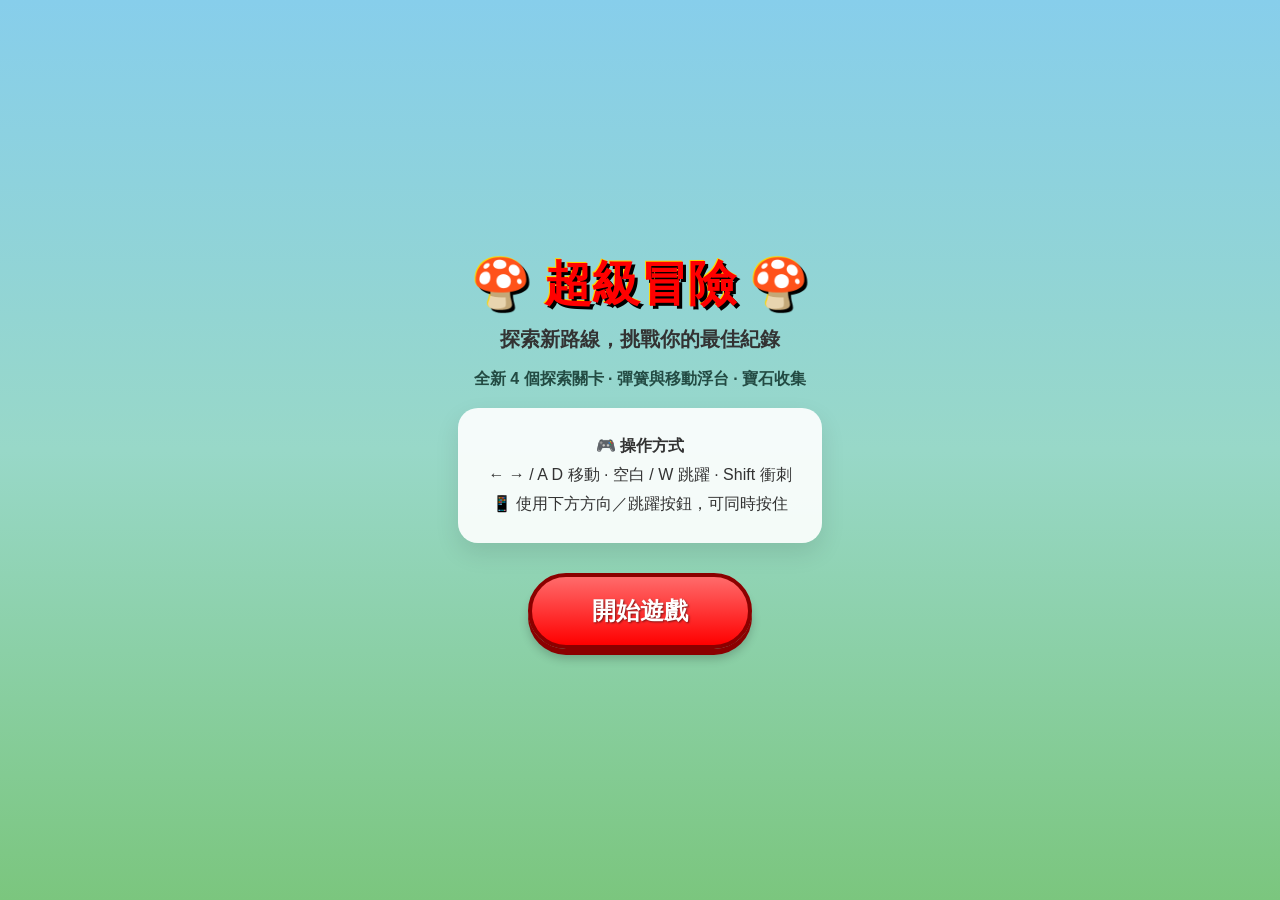
<file: index.html>
<!DOCTYPE html>
<html lang="zh-TW">

<head>
  <meta charset="UTF-8">
  <meta name="viewport"
    content="width=device-width, initial-scale=1.0, maximum-scale=1.0, user-scalable=no, viewport-fit=cover">
  <meta name="apple-mobile-web-app-capable" content="yes">
  <meta name="mobile-web-app-capable" content="yes">
  <meta name="theme-color" content="#FF0000">
  <meta name="apple-mobile-web-app-status-bar-style" content="black-translucent">
  <meta name="description" content="經典瑪莉歐風格平台跳躍遊戲 - PWA 離線可玩">
  <title>超級瑪莉歐冒險</title>
  <link rel="manifest" href="manifest.json">
  <link rel="icon" type="image/png" href="assets/icon-192.png">
  <link rel="shortcut icon" type="image/png" href="assets/icon-192.png">
  <link rel="apple-touch-icon" href="assets/icon-192.png">
  <link rel="stylesheet" href="style.css?v=2.34.1">
  <link rel="stylesheet" href="adventure.css?v=2.34.1">
  <script type="importmap" id="game-imports">{"imports":{"./js/AchievementSystem.js":"./js/AchievementSystem.js?v=2.34.1","./js/AdventureCourse.js":"./js/AdventureCourse.js?v=2.34.1","./js/AssetLoader.js":"./js/AssetLoader.js?v=2.34.1","./js/AudioSystem.js":"./js/AudioSystem.js?v=2.34.1","./js/Background.js":"./js/Background.js?v=2.34.1","./js/BonusLevelGenerator.js":"./js/BonusLevelGenerator.js?v=2.34.1","./js/Boss.js":"./js/Boss.js?v=2.34.1","./js/Camera.js":"./js/Camera.js?v=2.34.1","./js/Cannon.js":"./js/Cannon.js?v=2.34.1","./js/Cape.js":"./js/Cape.js?v=2.34.1","./js/Checkpoint.js":"./js/Checkpoint.js?v=2.34.1","./js/Coin.js":"./js/Coin.js?v=2.34.1","./js/CollisionSystem.js":"./js/CollisionSystem.js?v=2.34.1","./js/Config.js":"./js/Config.js?v=2.34.1","./js/Enemy.js":"./js/Enemy.js?v=2.34.1","./js/EnemyBehaviors.js":"./js/EnemyBehaviors.js?v=2.34.1","./js/EnemyManager.js":"./js/EnemyManager.js?v=2.34.1","./js/FireFlower.js":"./js/FireFlower.js?v=2.34.1","./js/Fireball.js":"./js/Fireball.js?v=2.34.1","./js/FixedStepLoop.js":"./js/FixedStepLoop.js?v=2.34.1","./js/Game.js":"./js/Game.js?v=2.34.1","./js/IceFlower.js":"./js/IceFlower.js?v=2.34.1","./js/Iceball.js":"./js/Iceball.js?v=2.34.1","./js/InputHandler.js":"./js/InputHandler.js?v=2.34.1","./js/Lava.js":"./js/Lava.js?v=2.34.1","./js/LevelGenerator.js":"./js/LevelGenerator.js?v=2.34.1","./js/LevelLoader.js":"./js/LevelLoader.js?v=2.34.1","./js/Levels.js":"./js/Levels.js?v=2.34.1","./js/LightingSystem.js":"./js/LightingSystem.js?v=2.34.1","./js/Magnet.js":"./js/Magnet.js?v=2.34.1","./js/MegaMushroom.js":"./js/MegaMushroom.js?v=2.34.1","./js/Mushroom.js":"./js/Mushroom.js?v=2.34.1","./js/ObjectPool.js":"./js/ObjectPool.js?v=2.34.1","./js/OneUpMushroom.js":"./js/OneUpMushroom.js?v=2.34.1","./js/ParticleSystem.js":"./js/ParticleSystem.js?v=2.34.1","./js/Pipe.js":"./js/Pipe.js?v=2.34.1","./js/Platform.js":"./js/Platform.js?v=2.34.1","./js/Player.js":"./js/Player.js?v=2.34.1","./js/PlayerStates.js":"./js/PlayerStates.js?v=2.34.1","./js/QuestionBlock.js":"./js/QuestionBlock.js?v=2.34.1","./js/Rewards.js":"./js/Rewards.js?v=2.34.1","./js/SpatialGrid.js":"./js/SpatialGrid.js?v=2.34.1","./js/SpriteAnimator.js":"./js/SpriteAnimator.js?v=2.34.1","./js/Star.js":"./js/Star.js?v=2.34.1","./js/TransitionManager.js":"./js/TransitionManager.js?v=2.34.1","./js/Tutorial.js":"./js/Tutorial.js?v=2.34.1","./js/UIManager.js":"./js/UIManager.js?v=2.34.1","./js/WeatherSystem.js":"./js/WeatherSystem.js?v=2.34.1","./js/main.js":"./js/main.js?v=2.34.1","./js/saveHelper.js":"./js/saveHelper.js?v=2.34.1","./js/utils.js":"./js/utils.js?v=2.34.1","./js/version.js":"./js/version.js?v=2.34.1"}}</script>
</head>

<body>
  <!-- Start Screen -->
  <div id="startScreen">
    <div id="gameTitle">🍄 超級冒險 🍄</div>
    <div id="gameSubtitle">探索新路線，挑戰你的最佳紀錄</div>
    <p class="newFeatures">全新 4 個探索關卡 · 彈簧與移動浮台 · 寶石收集</p>
    <div id="startInstructions">
      <p>🎮 <strong>操作方式</strong></p>
      <p>← → / A D 移動 · 空白 / W 跳躍 · Shift 衝刺</p>
      <p>📱 使用下方方向／跳躍按鈕，可同時按住</p>
    </div>
    <button id="startButton">開始遊戲</button>
  </div>

  <!-- Level Select Screen (NES retro style text menu) -->
  <div id="levelSelectScreen">
    <div class="lsTitle">選擇你的冒險</div>
    <div class="lsSubtitle">↑↓ 選擇 · Enter 進入 · 探索關卡全部開放<br>★ 通關　★ 收齊寶石　★ 不失去生命</div>
    <ul id="levelSelectList"></ul>
    <button id="levelSelectBack" class="lsBack">← 返回</button>
  </div>

  <!-- Level Cleared Overlay -->
  <div id="levelClearedOverlay">
    <div class="lcTitle">★ 冒險完成 ★</div>
    <div id="lcLevelName" class="lcLevelName">World 1-1</div>
    <div id="lcScore" class="lcScore">SCORE: 0</div>
    <p id="courseResult" hidden></p>
    <div id="lcUnlockMessage" class="lcUnlock"></div>
    <div class="lcButtons">
      <button id="lcNextLevelBtn">下一關 ▶</button>
      <button id="lcReplayBtn">再挑戰一次 ↻</button>
      <button id="lcMenuBtn">回選單</button>
    </div>
  </div>

  <!-- Game Canvas -->
  <canvas id="gameArea"></canvas>

  <!-- Game UI -->
  <div id="gameUI">
    <div id="score">⭐ 0</div>
    <div id="highScore">🏆 0</div>
    <button id="muteButton" aria-label="切換靜音">🔊</button>
    <button id="settingsButton" title="音效設定">⚙️</button>
    <button id="fullscreenButton" aria-label="切換全螢幕">⛶</button>
    <button id="pauseButton" aria-label="暫停遊戲">⏸️</button>
  </div>

  <!-- Pause Overlay -->
  <div id="pauseOverlay">
    <div id="pauseText">⏸️ 暫停</div>
    <div id="pauseContent">
      <div id="pauseStats">
        <div class="stat-row"><span>💀 擊殺</span><span id="pauseKills">0</span></div>
        <div class="stat-row"><span>🪙 金幣</span><span id="pauseCoins">0</span></div>
        <div class="stat-row"><span>👑 分數</span><span id="pauseScore">0</span></div>
        <div class="stat-row"><span>🏅 成就</span><span id="pauseAchievements">0/0</span></div>
      </div>
      <div id="controlGuide">
        <div class="guide-title">🎮 操作說明</div>
        <div class="guide-row"><span>⬅️➡️</span><span>移動</span></div>
        <div class="guide-row"><span>空白鍵</span><span>跳躍</span></div>
        <div class="guide-row"><span>⬇️ / S</span><span>蹲下</span></div>
        <div class="guide-row"><span>Shift</span><span>衝刺</span></div>
        <div class="guide-row"><span>牆壁+跳</span><span>蹬牆跳</span></div>
      </div>
    </div>
    <div id="pauseActions">
      <button id="resumeButton">繼續遊戲</button>
      <button id="achievementsButton" class="pauseSecondaryBtn">🏅 成就 (<span id="achievementCount">0/0</span>)</button>
      <button id="pauseMenuBtn" class="pauseSecondaryBtn">回冒險選單</button>
      <button id="replayTutorialButton" class="pauseSecondaryBtn">📖 重看教學</button>
    </div>
  </div>

  <!-- Achievements Modal -->
  <div id="achievementsModal" class="modal-overlay">
    <div class="modal-content achievementsContent">
      <h3>🏅 成就 <span id="achievementsHeaderRate">(0/0)</span></h3>
      <div id="achievementsList"></div>
      <button id="closeAchievementsBtn">關閉</button>
    </div>
  </div>

  <!-- Game Over Overlay -->
  <div id="gameOverOverlay">
    <div id="gameOver">遊戲結束！</div>
    <div id="finalScore"></div>
    <div id="finalHighScore"></div>
    <button id="restartButton">重新開始</button>
    <button id="gameOverMenuBtn" class="pauseSecondaryBtn">回冒險選單</button>
  </div>

  <!-- Audio Settings Modal -->
  <div id="audioSettingsModal" class="modal-overlay">
    <div class="modal-content">
      <h3>🔊 音效設定</h3>
      <div class="volume-control">
        <label for="musicVolumeSlider">🎵 音樂 (BGM)</label>
        <input type="range" id="musicVolumeSlider" min="0" max="100" value="40">
        <span id="musicVolumeValue">40%</span>
      </div>
      <div class="volume-control">
        <label for="sfxVolumeSlider">🔔 音效 (SFX)</label>
        <input type="range" id="sfxVolumeSlider" min="0" max="100" value="70">
        <span id="sfxVolumeValue">70%</span>
      </div>
      <button id="closeSettingsBtn">確定</button>
    </div>
  </div>

  <!-- Touch Controls -->
  <div id="controlButtons">
    <div class="directionControls">
      <button id="leftButton" class="controlButton" aria-label="向左移動">◀</button>
      <button id="rightButton" class="controlButton" aria-label="向右移動">▶</button>
      <button id="downButton" class="controlButton" aria-label="蹲下或進入水管">↓</button>
    </div>
    <div class="actionControls">
      <button id="sprintButton" class="controlButton" aria-label="衝刺">衝刺</button>
      <button id="jumpButton" class="controlButton" aria-label="跳躍">跳</button>
    </div>
  </div>

  <!-- Update Banner (PWA new-version detection) -->
  <div id="updateBanner">
    <span id="updateBannerText">🎉 新版本已就緒</span>
    <button id="updateBannerBtn">立即更新</button>
    <button id="updateBannerDismiss" aria-label="關閉">✕</button>
  </div>

  <script type="module" src="js/main.js?v=2.34.1"></script>
  <script>
    // Register Service Worker + listen for new-version events.
    // Pairs with version.json polling (in main.js) for redundancy.
    if ('serviceWorker' in navigator && (!['localhost', '127.0.0.1'].includes(location.hostname) || new URLSearchParams(location.search).has('pwa'))) {
      window.addEventListener('load', () => {
        navigator.serviceWorker.register('./sw.js').then(reg => {
          console.log('[SW] registered, scope:', reg.scope);

          // A new SW is installing — wire up an updatefound listener
          reg.addEventListener('updatefound', () => {
            const newWorker = reg.installing;
            if (!newWorker) return;
            newWorker.addEventListener('statechange', () => {
              if (newWorker.state === 'installed' && navigator.serviceWorker.controller) {
                // New SW is ready and an old one is in control → offer update
                window.dispatchEvent(new CustomEvent('marioNewVersionReady', {
                  detail: { source: 'sw-updatefound' }
                }));
              }
            });
          });

          // Periodic update check (every 10 min)
          setInterval(() => reg.update().catch(() => {}), 10 * 60 * 1000);
        }).catch(err => console.warn('[SW] registration failed:', err));

        // When the new SW takes control, suggest reload
        let refreshing = false;
        navigator.serviceWorker.addEventListener('controllerchange', () => {
          if (refreshing) return;
          window.dispatchEvent(new CustomEvent('marioNewVersionReady', { detail: { source: 'controllerchange' } }));
        });
      });
    }

    window.onerror = function (message, source, lineno, colno, error) {
      const errorDiv = document.createElement('div');
      errorDiv.style.position = 'fixed';
      errorDiv.style.top = '0';
      errorDiv.style.left = '0';
      errorDiv.style.width = '100%';
      errorDiv.style.backgroundColor = 'red';
      errorDiv.style.color = 'white';
      errorDiv.style.padding = '10px';
      errorDiv.style.zIndex = '9999';
      errorDiv.textContent = `Error: ${message} at ${source}:${lineno}:${colno}`;
      document.body.appendChild(errorDiv);
      console.error(error);
    };
  </script>
</body>

</html>
</file>
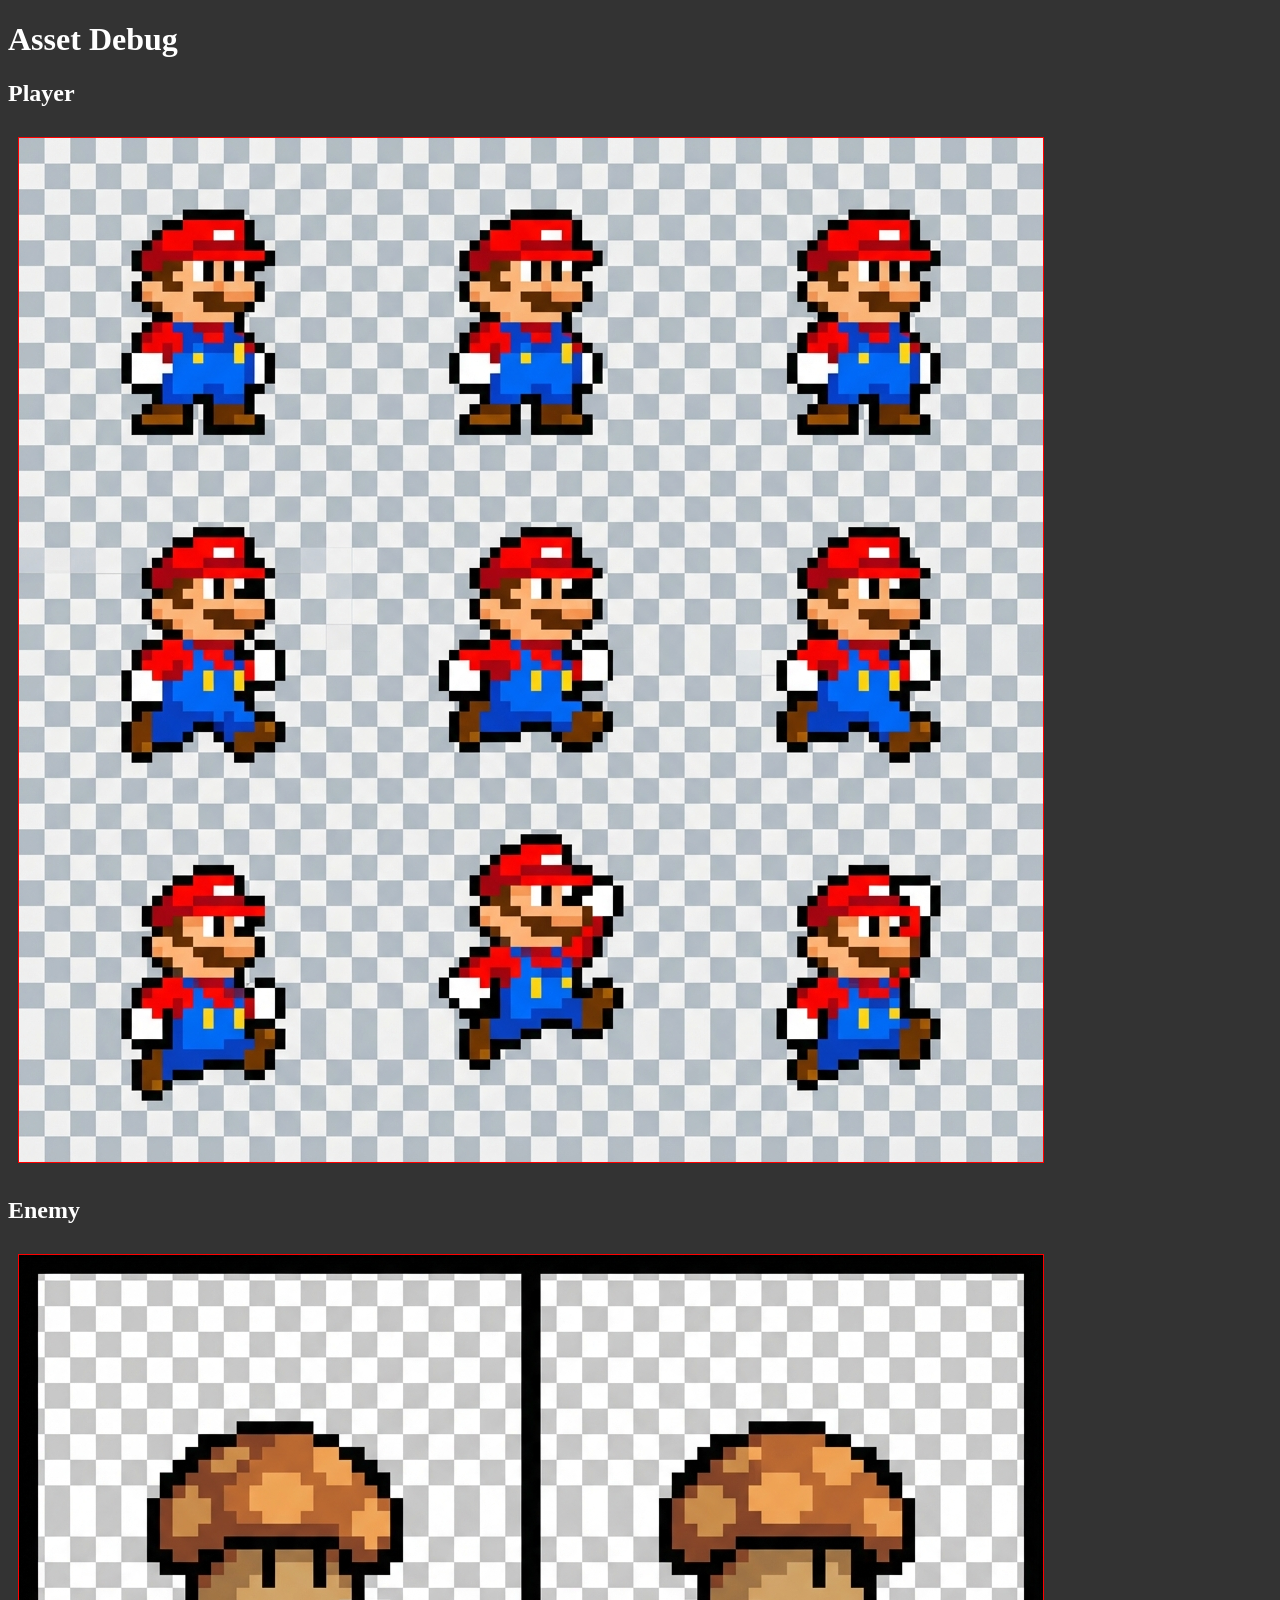
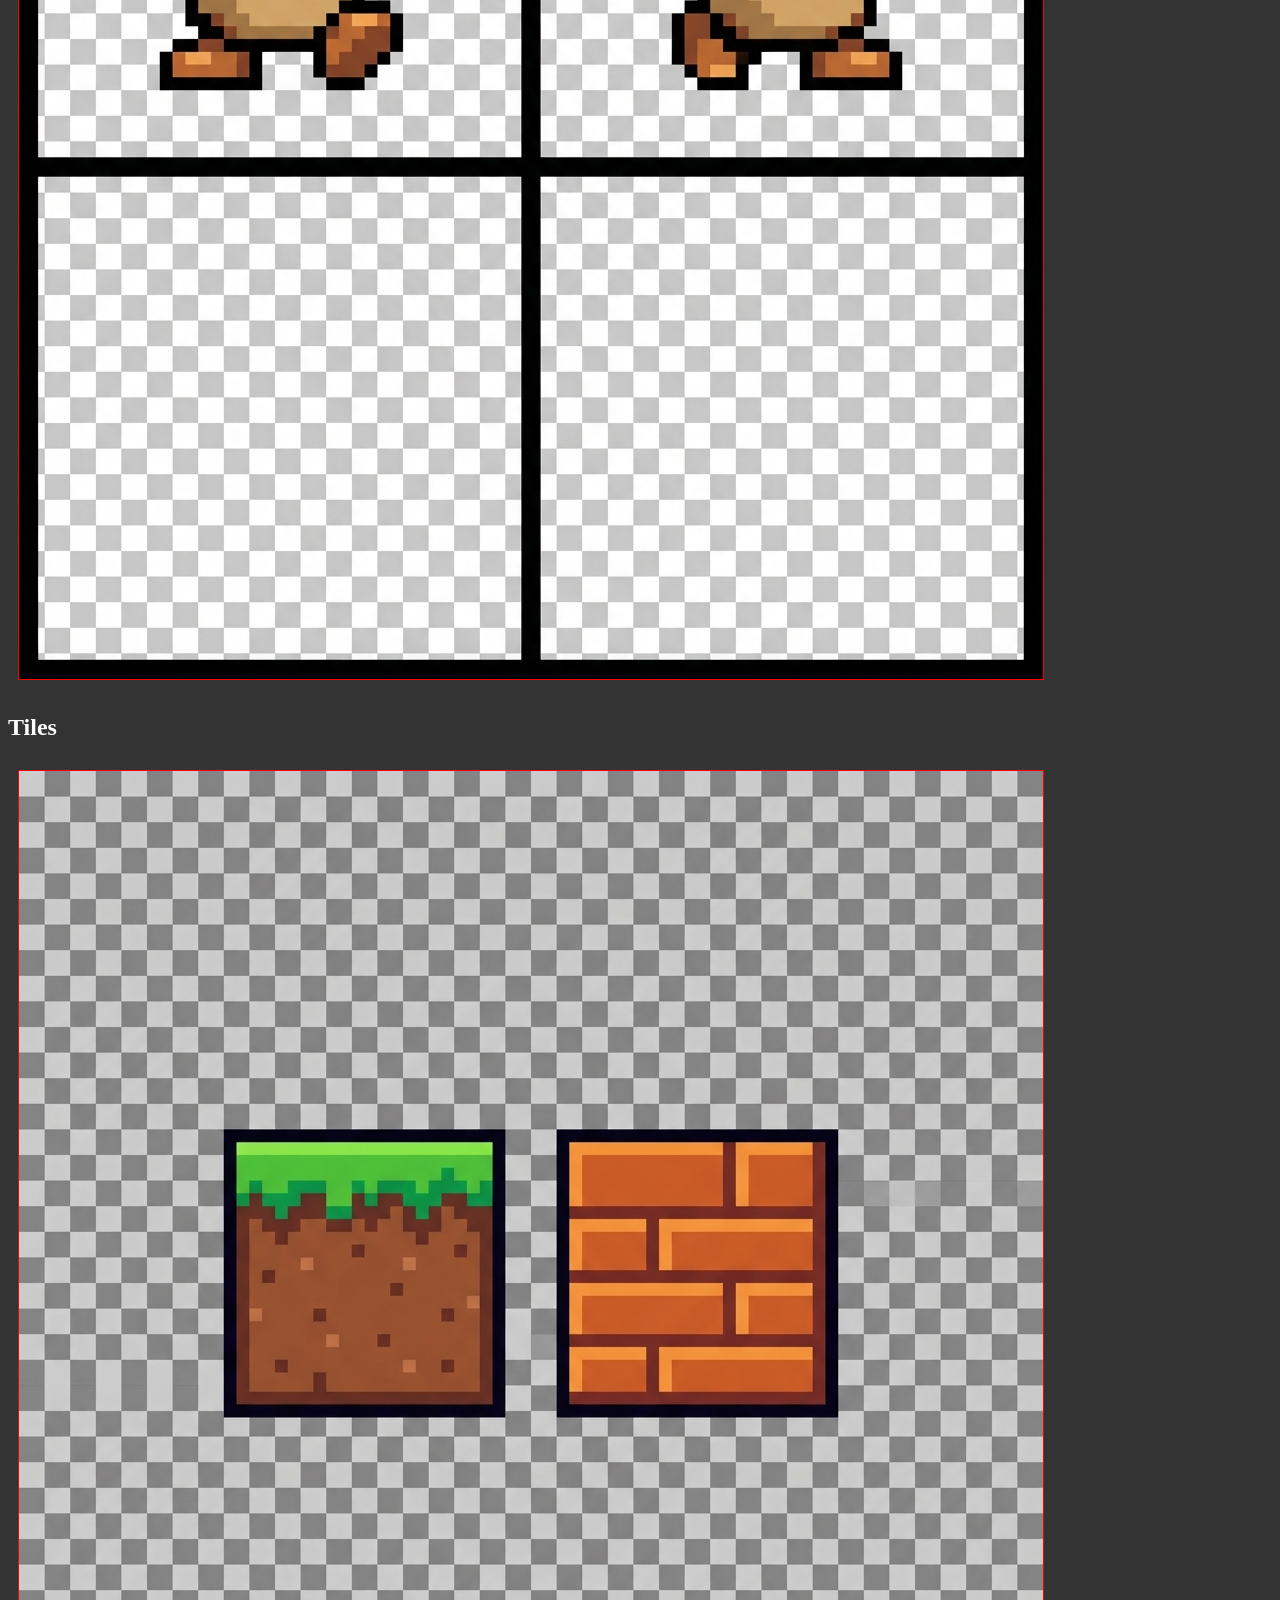
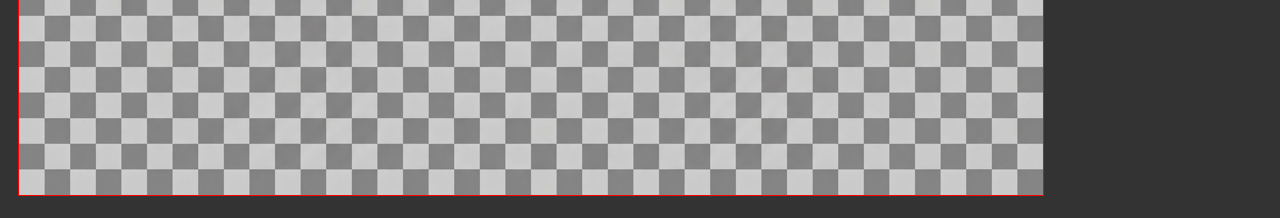
<file: debug_images.html>
<!DOCTYPE html>
<html>

<head>
    <title>Asset Debug</title>
    <style>
        body {
            background-color: #333;
            color: white;
        }

        img {
            border: 1px solid red;
            margin: 10px;
            background-color: white;
        }
    </style>
</head>

<body>
    <h1>Asset Debug</h1>
    <h2>Player</h2>
    <img src="assets/player.png">
    <h2>Enemy</h2>
    <img src="assets/enemy.png">
    <h2>Tiles</h2>
    <img src="assets/tiles.png">
</body>

</html>
</file>
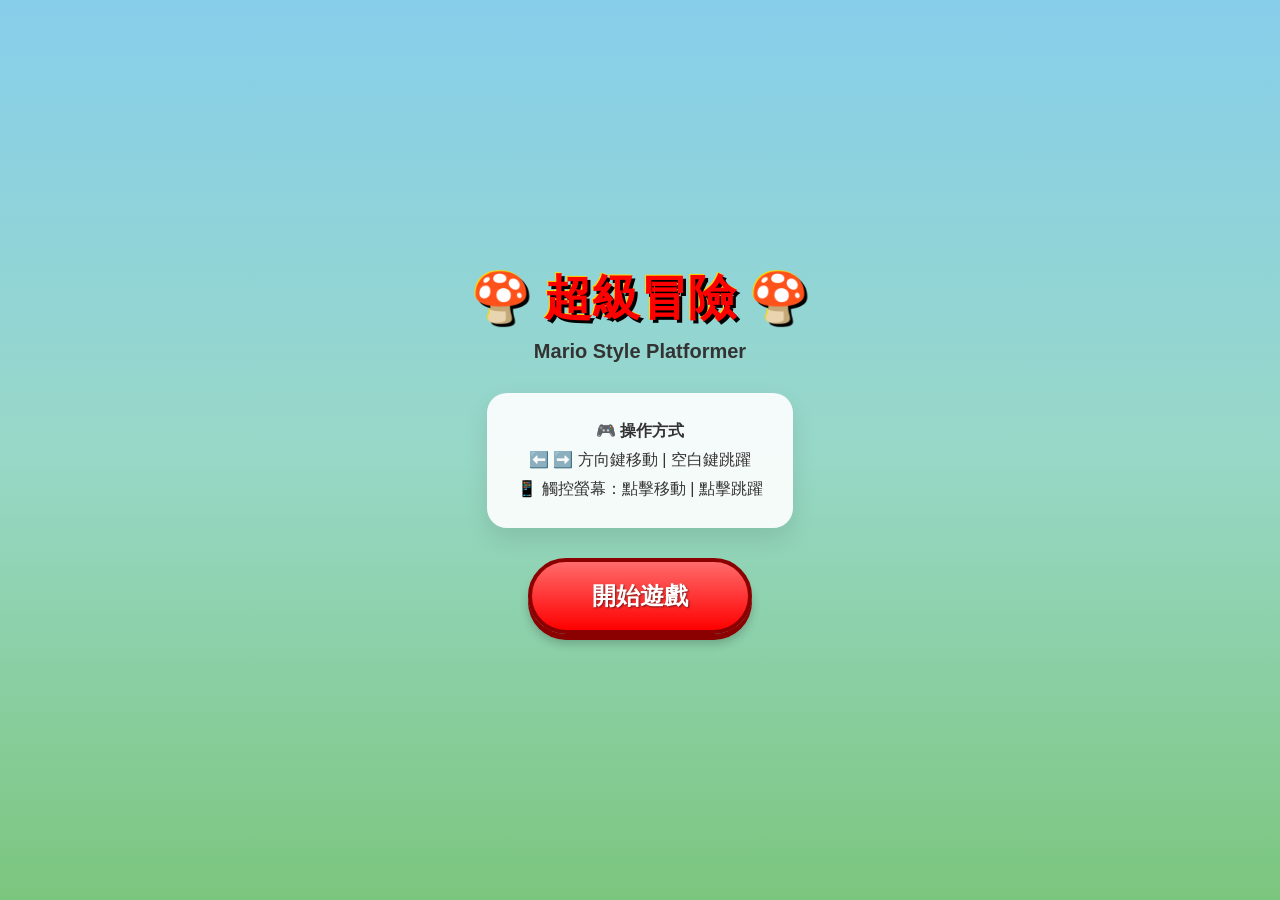
<file: mariojump.html>
<!DOCTYPE html>
<html lang="zh-TW">

<head>
  <meta charset="UTF-8">
  <meta name="viewport" content="width=device-width, initial-scale=1.0, maximum-scale=1.0, user-scalable=no">
  <meta name="apple-mobile-web-app-capable" content="yes">
  <meta name="mobile-web-app-capable" content="yes">
  <title>超級瑪莉歐冒險</title>
  <link rel="stylesheet" href="style.css">
</head>

<body>
  <!-- Start Screen -->
  <div id="startScreen">
    <div id="gameTitle">🍄 超級冒險 🍄</div>
    <div id="gameSubtitle">Mario Style Platformer</div>
    <div id="startInstructions">
      <p>🎮 <strong>操作方式</strong></p>
      <p>⬅️ ➡️ 方向鍵移動 | 空白鍵跳躍</p>
      <p>📱 觸控螢幕：點擊移動 | 點擊跳躍</p>
    </div>
    <button id="startButton">開始遊戲</button>
  </div>

  <!-- Game UI -->
  <div id="gameUI">
    <div id="topBar">
      <div id="score">⭐ 0</div>
      <div id="highScore">🏆 0</div>
      <div id="topButtons">
        <button id="pauseButton" class="iconButton">⏸️</button>
        <button id="muteButton" class="iconButton">🔊</button>
        <button id="fullscreenButton" class="iconButton">⛶</button>
      </div>
    </div>
  </div>

  <!-- Game Canvas -->
  <canvas id="gameArea" width="800" height="400"></canvas>

  <!-- Pause Overlay -->
  <div id="pauseOverlay">
    <div id="pauseText">⏸️ 暫停</div>
    <button id="resumeButton">繼續遊戲</button>
  </div>

  <!-- Game Over Overlay -->
  <div id="gameOverOverlay">
    <div id="gameOver">遊戲結束！</div>
    <div id="finalScore"></div>
    <button id="restartButton">重新開始</button>
  </div>

  <!-- Touch Controls -->
  <div id="controlButtons">
    <div id="leftButton" class="controlButton">◀</div>
    <div id="jumpButton" class="controlButton">↑</div>
    <div id="rightButton" class="controlButton">▶</div>
  </div>

  <script type="module" src="js/main.js"></script>
</body>

</html>
</file>
<file: style.css>
* {
    box-sizing: border-box;
}

body {
    margin: 0;
    overflow: hidden;
    background: linear-gradient(180deg, #1a1a2e 0%, #16213e 50%, #0f3460 100%);
    font-family: 'Segoe UI', 'Roboto', Arial, sans-serif;
    min-height: 100vh;
    display: flex;
    flex-direction: column;
    align-items: center;
    justify-content: center;
}

#gameArea {
    /* Force 2:1 Aspect Ratio */
    aspect-ratio: 2 / 1;

    /* Constraints to fit screen */
    width: 100%;
    height: auto;
    max-width: 100vw;
    max-height: 60svh;
    /* Dynamic viewport height for iOS */

    /* Centering & Object Fit */
    display: block;
    margin: auto;
    object-fit: contain;

    /* Visuals */
    background-color: #000;
    box-shadow: 0 20px 50px rgba(0, 0, 0, 0.5);
    border-radius: 4px;
}

/* 橫向時允許更大的高度 */
@media (orientation: landscape) {
    #gameArea {
        max-height: 100svh;
    }
}

/* 直立模式：縮短高度讓按鈕有空間 */
@media (orientation: portrait) {
    #gameArea {
        max-height: 45svh;
        width: 100%;
    }

    #gameUI {
        top: 8px;
        padding: 6px 12px;
        gap: 8px;
        font-size: 14px;
        width: 98%;
        justify-content: space-around;
    }

    #score,
    #highScore {
        font-size: 13px;
    }

    #gameUI button {
        width: 32px;
        height: 32px;
        font-size: 14px;
    }

    #controlButtons {
        bottom: 20px;
        gap: 25px;
    }

    .controlButton {
        width: 75px;
        height: 75px;
        font-size: 30px;
    }

    #jumpButton {
        width: 88px;
        height: 88px;
        font-size: 34px;
    }
}

/* ========== START SCREEN ========== */
#startScreen {
    position: fixed;
    top: 0;
    left: 0;
    width: 100%;
    height: 100%;
    background: linear-gradient(180deg, #87CEEB 0%, #98D8C8 50%, #7BC67E 100%);
    display: flex;
    flex-direction: column;
    align-items: center;
    justify-content: center;
    z-index: 1000;
}

#gameTitle {
    font-size: 48px;
    font-weight: 900;
    color: #FF0000;
    text-shadow: 3px 3px 0 #000, -1px -1px 0 #FFD700;
    margin-bottom: 10px;
    animation: bounce 1s ease-in-out infinite;
    text-align: center;
    padding: 0 20px;
}

#gameSubtitle {
    font-size: 20px;
    color: #333;
    margin-bottom: 30px;
    font-weight: bold;
}

#startInstructions {
    background: rgba(255, 255, 255, 0.9);
    padding: 20px 30px;
    border-radius: 20px;
    margin-bottom: 30px;
    text-align: center;
    box-shadow: 0 10px 25px rgba(0, 0, 0, 0.1);
    max-width: 90%;
}

#startInstructions p {
    margin: 8px 0;
    font-size: 16px;
    color: #333;
}

#startButton {
    padding: 18px 60px;
    font-size: 24px;
    font-weight: 900;
    background: linear-gradient(180deg, #FF6B6B 0%, #FF0000 100%);
    color: white;
    border: 4px solid #8B0000;
    border-radius: 50px;
    cursor: pointer;
    text-shadow: 1px 1px 2px rgba(0, 0, 0, 0.5);
    transition: transform 0.1s, box-shadow 0.2s;
    box-shadow: 0 6px 0 #8B0000, 0 10px 10px rgba(0, 0, 0, 0.2);
}

#startButton:hover {
    transform: translateY(-2px);
    box-shadow: 0 8px 0 #8B0000, 0 15px 20px rgba(0, 0, 0, 0.3);
}

#startButton:active {
    transform: translateY(4px);
    box-shadow: 0 2px 0 #8B0000, 0 5px 5px rgba(0, 0, 0, 0.2);
}

@keyframes bounce {

    0%,
    100% {
        transform: translateY(0);
    }

    50% {
        transform: translateY(-10px);
    }
}

/* ========== GAME UI ========== */
#gameUI {
    position: fixed;
    top: 20px;
    left: 50%;
    transform: translateX(-50%);
    display: flex;
    align-items: center;
    gap: 15px;
    padding: 10px 25px;
    padding-top: max(10px, env(safe-area-inset-top));
    padding-left: max(25px, env(safe-area-inset-left));
    padding-right: max(25px, env(safe-area-inset-right));
    background: rgba(255, 255, 255, 0.25);
    backdrop-filter: blur(12px);
    -webkit-backdrop-filter: blur(12px);
    border: 1px solid rgba(255, 255, 255, 0.3);
    border-radius: 50px;
    box-shadow: 0 8px 32px 0 rgba(31, 38, 135, 0.37);
    z-index: 100;
    transition: all 0.3s ease;
}

#score,
#highScore {
    font-size: 20px;
    font-weight: 800;
    color: #fff;
    text-shadow: 0 2px 4px rgba(0, 0, 0, 0.8);
    display: flex;
    align-items: center;
    gap: 5px;
    white-space: nowrap;
}

#gameUI button {
    width: 40px;
    height: 40px;
    border-radius: 50%;
    border: none;
    background: rgba(0, 0, 0, 0.3);
    color: white;
    font-size: 18px;
    cursor: pointer;
    transition: all 0.2s ease;
    display: flex;
    align-items: center;
    justify-content: center;
    backdrop-filter: blur(4px);
    border: 1px solid rgba(255, 255, 255, 0.2);
}

#gameUI button:hover {
    background: rgba(0, 0, 0, 0.5);
    transform: scale(1.1);
}

#gameUI button:active {
    transform: scale(0.95);
}

/* ========== PAUSE OVERLAY ========== */
#pauseOverlay {
    display: none;
    position: fixed;
    top: 0;
    left: 0;
    width: 100%;
    height: 100%;
    background: rgba(20, 20, 40, 0.85);
    backdrop-filter: blur(10px);
    -webkit-backdrop-filter: blur(10px);
    flex-direction: column;
    align-items: center;
    justify-content: center;
    z-index: 200;
    animation: fadeIn 0.3s ease;
}

#pauseText {
    font-size: 64px;
    font-weight: 900;
    color: #fff;
    text-shadow: 0 4px 15px rgba(0, 0, 0, 0.5);
    margin-bottom: 40px;
    letter-spacing: 2px;
}

#resumeButton {
    padding: 15px 60px;
    font-size: 24px;
    font-weight: bold;
    color: white;
    background: linear-gradient(135deg, #6e8efb, #a777e3);
    border: none;
    border-radius: 50px;
    cursor: pointer;
    box-shadow: 0 10px 20px rgba(0, 0, 0, 0.2);
    transition: transform 0.2s, box-shadow 0.2s;
}

#resumeButton:hover {
    transform: translateY(-3px);
    box-shadow: 0 15px 25px rgba(0, 0, 0, 0.3);
}

#pauseActions {
    display: flex;
    flex-direction: column;
    gap: 12px;
    align-items: center;
}

.pauseSecondaryBtn {
    padding: 10px 28px;
    font-size: 15px;
    color: #ddd;
    background: transparent;
    border: 2px solid rgba(255, 255, 255, 0.3);
    border-radius: 30px;
    cursor: pointer;
    transition: border-color 0.15s, color 0.15s;
}

.pauseSecondaryBtn:hover {
    border-color: #FFD700;
    color: #FFD700;
}

/* ========== GAME OVER OVERLAY ========== */
#gameOverOverlay {
    display: none;
    position: fixed;
    top: 0;
    left: 0;
    width: 100%;
    height: 100%;
    background: rgba(0, 0, 0, 0.9);
    backdrop-filter: blur(8px);
    flex-direction: column;
    align-items: center;
    justify-content: center;
    z-index: 200;
    animation: fadeIn 0.5s ease;
}

#gameOver {
    font-size: 60px;
    font-weight: 900;
    color: #FF6B6B;
    text-shadow: 0 4px 10px rgba(0, 0, 0, 0.8);
    margin-bottom: 20px;
    text-align: center;
}

#finalScore {
    font-size: 32px;
    color: #FFD700;
    margin-bottom: 20px;
    font-weight: bold;
    text-shadow: 0 2px 5px rgba(0, 0, 0, 0.8);
}

#finalHighScore {
    font-size: 24px;
    color: #fff;
    margin-bottom: 30px;
    font-weight: bold;
    text-shadow: 0 2px 5px rgba(0, 0, 0, 0.8);
    transition: transform 0.5s ease;
}

#restartButton {
    padding: 18px 50px;
    font-size: 24px;
    font-weight: bold;
    background: linear-gradient(135deg, #FF6B6B 0%, #FF0000 100%);
    color: white;
    border: none;
    border-radius: 50px;
    cursor: pointer;
    box-shadow: 0 10px 20px rgba(255, 0, 0, 0.3);
    transition: all 0.2s;
}

#restartButton:hover {
    transform: scale(1.05) translateY(-2px);
}

/* ========== TOUCH CONTROLS ========== */
#controlButtons {
    position: fixed;
    bottom: 30px;
    left: 0;
    right: 0;
    display: none;
    justify-content: center;
    gap: 40px;
    z-index: 100;
    padding: 0 20px;
    padding-bottom: max(20px, env(safe-area-inset-bottom));
    padding-left: max(20px, env(safe-area-inset-left));
    padding-right: max(20px, env(safe-area-inset-right));
    pointer-events: none;
}

.controlButton {
    width: 90px;
    height: 90px;
    background: rgba(255, 255, 255, 0.25);
    backdrop-filter: blur(10px);
    border: 3px solid rgba(255, 255, 255, 0.5);
    border-radius: 50%;
    display: flex;
    justify-content: center;
    align-items: center;
    font-size: 36px;
    color: white;
    cursor: pointer;
    user-select: none;
    -webkit-user-select: none;
    touch-action: none;
    box-shadow: 0 8px 20px rgba(0, 0, 0, 0.4), inset 0 2px 4px rgba(255, 255, 255, 0.2);
    pointer-events: auto;
    transition: transform 0.08s, background 0.1s, box-shadow 0.1s;
    text-shadow: 0 2px 4px rgba(0, 0, 0, 0.5);
}

.controlButton:active {
    transform: scale(0.88);
    background: rgba(255, 255, 255, 0.5);
    box-shadow: 0 4px 10px rgba(0, 0, 0, 0.3), inset 0 2px 8px rgba(255, 255, 255, 0.4), 0 0 20px rgba(255, 255, 255, 0.3);
}

#jumpButton {
    width: 105px;
    height: 105px;
    background: rgba(255, 80, 80, 0.45);
    border-color: rgba(255, 120, 120, 0.7);
    font-size: 40px;
}

#jumpButton:active {
    background: rgba(255, 100, 100, 0.7);
    box-shadow: 0 4px 10px rgba(255, 0, 0, 0.3), inset 0 2px 8px rgba(255, 255, 255, 0.3), 0 0 25px rgba(255, 100, 100, 0.5);
}

/* ========== ORIENTATION WARNING ========== */
#orientationWarning {
    display: none;
    position: fixed;
    top: 0;
    left: 0;
    width: 100%;
    height: 100%;
    background: #1a1a2e;
    z-index: 9999;
    flex-direction: column;
    align-items: center;
    justify-content: center;
    color: white;
    text-align: center;
    padding: 20px;
    padding-left: max(20px, env(safe-area-inset-left));
    padding-right: max(20px, env(safe-area-inset-right));
}

.rotate-icon {
    font-size: 60px;
    margin-bottom: 20px;
    animation: rotatePhone 2s infinite ease-in-out;
    display: block;
}

#orientationWarning p {
    font-size: 24px;
    line-height: 1.5;
    font-weight: bold;
    color: #fff;
    margin: 0;
    text-shadow: 0 2px 4px rgba(0, 0, 0, 0.5);
}

@keyframes rotatePhone {

    0%,
    10% {
        transform: rotate(0deg);
    }

    40%,
    60% {
        transform: rotate(-90deg);
    }

    90%,
    100% {
        transform: rotate(0deg);
    }
}

@keyframes fadeIn {
    from {
        opacity: 0;
    }

    to {
        opacity: 1;
    }
}

@keyframes slideDown {
    from {
        transform: translateY(-50px);
        opacity: 0;
    }

    to {
        transform: translateY(0);
        opacity: 1;
    }
}

/* ========== RESPONSIVE ========== */
@media (max-width: 850px) {
    #gameArea {
        /* Remove forced width/height to let aspect-ratio work globally */
        border: none;
        border-radius: 0;
    }

    #gameUI {
        top: 10px;
        padding: 8px 15px;
        gap: 10px;
        width: 95%;
        justify-content: space-around;
    }

    #score,
    #highScore {
        font-size: 16px;
    }

    #gameUI button {
        width: 36px;
        height: 36px;
        font-size: 16px;
    }

    #gameTitle {
        font-size: 32px;
    }

    #pauseText {
        font-size: 40px;
    }

    #gameOver {
        font-size: 40px;
    }
}

/* 觸控裝置（含直立與橫向）均顯示觸控按鈕 */
@media (pointer: coarse) {
    #controlButtons {
        display: flex !important;
    }
}

/* 小螢幕也顯示觸控按鈕 */
@media (max-width: 850px) {
    #controlButtons {
        display: flex !important;
    }
}

/* 橫向時按鈕隱藏（鍵盤玩家不需要） */
@media (pointer: fine) and (orientation: landscape) {
    #controlButtons {
        display: none !important;
    }
}

/* ========== Audio Settings Modal ========== */
.modal-overlay {
    display: none;
    position: fixed;
    top: 0;
    left: 0;
    width: 100%;
    height: 100%;
    background: rgba(0, 0, 0, 0.7);
    backdrop-filter: blur(5px);
    z-index: 9999;
    justify-content: center;
    align-items: center;
}

.modal-overlay.active {
    display: flex;
}

.modal-content {
    background: linear-gradient(135deg, rgba(30, 30, 50, 0.95), rgba(50, 50, 80, 0.95));
    border: 2px solid rgba(255, 255, 255, 0.2);
    border-radius: 16px;
    padding: 25px 35px;
    min-width: 300px;
    max-width: 90vw;
    box-shadow: 0 20px 40px rgba(0, 0, 0, 0.5);
}

.modal-content h3 {
    font-size: 24px;
    color: #FFD700;
    margin: 0 0 20px 0;
    text-align: center;
}

.volume-control {
    margin: 15px 0;
}

.volume-control label {
    display: block;
    color: #FFF;
    font-size: 14px;
    margin-bottom: 8px;
}

.volume-control input[type=range] {
    width: 100%;
    height: 8px;
    border-radius: 4px;
    background: rgba(255, 255, 255, 0.2);
    outline: none;
    -webkit-appearance: none;
}

.volume-control span {
    display: block;
    text-align: right;
    color: #AAA;
    font-size: 12px;
    margin-top: 4px;
}

#closeSettingsBtn {
    width: 100%;
    margin-top: 20px;
    padding: 12px;
    font-size: 16px;
    background: linear-gradient(135deg, #4CAF50, #2E7D32);
    border: none;
    border-radius: 8px;
    color: white;
    cursor: pointer;
}

#settingsButton {
    font-size: 18px;
}

/* ========== PAUSE STATS & GUIDE ========== */
#pauseContent {
    display: flex;
    flex-direction: column;
    align-items: center;
    gap: 20px;
    max-height: 80vh;
    overflow-y: auto;
    padding: 10px;
    width: 100%;
}

#pauseStats,
#controlGuide {
    background: rgba(0, 0, 0, 0.4);
    border-radius: 15px;
    padding: 15px 25px;
    width: 90%;
    max-width: 300px;
}

.stat-row,
.guide-row {
    display: flex;
    justify-content: space-between;
    color: white;
    font-size: 16px;
    padding: 6px 0;
    border-bottom: 1px solid rgba(255, 255, 255, 0.1);
}

.stat-row:last-child,
.guide-row:last-child {
    border-bottom: none;
}

.stat-row span:first-child,
.guide-row span:first-child {
    color: #CCC;
}

.stat-row span:last-child,
.guide-row span:last-child {
    font-weight: bold;
    color: #FFD700;
}

.guide-title {
    color: #FFD700;
    font-size: 18px;
    font-weight: bold;
    text-align: center;
    margin-bottom: 10px;
    border-bottom: 1px solid rgba(255, 255, 255, 0.2);
    padding-bottom: 8px;
}

.guide-row span:first-child {
    font-family: monospace;
    background: rgba(255, 255, 255, 0.1);
    padding: 2px 6px;
    border-radius: 4px;
}

.guide-row span:last-child {
    color: #FFF;
}

/* Landscape Layout for Pause Menu */
@media (orientation: landscape) and (max-height: 600px) {
    #pauseContent {
        flex-direction: row;
        flex-wrap: wrap;
        justify-content: center;
        align-items: flex-start;
    }

    #pauseText {
        font-size: 32px;
        margin-bottom: 10px;
        width: 100%;
        text-align: center;
    }

    #pauseStats,
    #controlGuide {
        width: 45%;
        margin: 0;
    }
}

/* Mobile Portrait Adjustments */
@media (max-width: 480px) {
    #pauseText {
        font-size: 36px;
        margin-bottom: 20px;
    }

    #pauseStats,
    #controlGuide {
        padding: 12px 20px;
    }

    .stat-row,
    .guide-row {
        font-size: 14px;
    }
}

/* ========== iOS Safari Landscape Fix ========== */
/* Use svh (smallest viewport height) which accounts for browser UI */
@media (pointer: coarse) and (orientation: landscape) {
    body {
        /* Remove padding that might cause issues */
        padding: 0;
        margin: 0;
        /* Use flex to center game area properly */
        min-height: 100svh;
        min-height: -webkit-fill-available;
    }

    #gameArea {
        /* Use svh which is the smallest possible viewport (accounts for all browser chrome) */
        max-height: 85svh;
        max-height: min(85svh, calc(100svh - 60px));
        /* Fallback for browsers that don't support svh */
        max-height: calc(100vh - 80px);
        width: auto;
        /* Let width be calculated from height via aspect-ratio */
    }

    #gameUI {
        top: 5px;
        padding-top: 5px;
    }
}

/* ============================================================ */
/* Level Select Screen — NES retro style text menu (v2.27.0)    */
/* ============================================================ */

#levelSelectScreen {
    display: none;
    position: fixed;
    top: 0;
    left: 0;
    width: 100%;
    height: 100%;
    background: #000;
    color: #fff;
    flex-direction: column;
    align-items: center;
    justify-content: center;
    z-index: 1100;
    font-family: 'Courier New', 'Consolas', monospace;
    padding: 20px;
    box-sizing: border-box;
}

#levelSelectScreen.active {
    display: flex;
}

#levelSelectScreen .lsTitle {
    font-size: 36px;
    font-weight: 900;
    color: #FFD700;
    letter-spacing: 4px;
    text-shadow: 3px 3px 0 #FF0000;
    margin-bottom: 8px;
    text-align: center;
}

#levelSelectScreen .lsSubtitle {
    font-size: 13px;
    color: #888;
    margin-bottom: 30px;
    letter-spacing: 1px;
}

#levelSelectList {
    list-style: none;
    padding: 0;
    margin: 0 0 30px 0;
    width: min(420px, 90vw);
}

#levelSelectList li {
    display: flex;
    align-items: center;
    gap: 14px;
    padding: 14px 20px;
    margin: 6px 0;
    border: 2px solid #333;
    background: #111;
    color: #ccc;
    font-size: 18px;
    cursor: pointer;
    transition: background 0.1s, transform 0.1s, border-color 0.1s;
    user-select: none;
}

#levelSelectList li.unlocked:hover,
#levelSelectList li.unlocked.selected {
    background: #FFD700;
    color: #000;
    border-color: #FF0000;
    transform: translateX(8px);
}

#levelSelectList li.unlocked.selected::before {
    content: '▶';
    color: #FF0000;
    font-weight: 900;
    margin-right: 4px;
}

#levelSelectList li.locked {
    opacity: 0.4;
    cursor: not-allowed;
}

#levelSelectList li .lsEmoji {
    font-size: 26px;
    flex-shrink: 0;
}

#levelSelectList li .lsName {
    font-weight: 900;
    flex: 1;
}

#levelSelectList li .lsSub {
    font-size: 14px;
    color: #888;
}

#levelSelectList li.unlocked.selected .lsSub,
#levelSelectList li.unlocked:hover .lsSub {
    color: #444;
}

#levelSelectList li .lsLock {
    font-size: 16px;
    color: #666;
}

#levelSelectList li.endless {
    border-top: 4px double #555;
    margin-top: 18px;
    padding-top: 18px;
    color: #4CAF50;
}

#levelSelectList li.endless .lsName {
    color: #4CAF50;
}

#levelSelectList li.endless.selected,
#levelSelectList li.endless:hover {
    background: #4CAF50;
    color: #000;
}

#levelSelectList li.endless.selected .lsName,
#levelSelectList li.endless:hover .lsName {
    color: #000;
}

#levelSelectScreen .lsBack {
    padding: 10px 28px;
    font-size: 14px;
    background: transparent;
    color: #888;
    border: 2px solid #444;
    cursor: pointer;
    font-family: inherit;
    letter-spacing: 1px;
}

#levelSelectScreen .lsBack:hover {
    color: #fff;
    border-color: #fff;
}

/* ============================================================ */
/* Level Cleared Overlay (v2.27.0)                              */
/* ============================================================ */

#levelClearedOverlay {
    display: none;
    position: fixed;
    top: 0;
    left: 0;
    width: 100%;
    height: 100%;
    background: rgba(0, 0, 0, 0.92);
    backdrop-filter: blur(8px);
    flex-direction: column;
    align-items: center;
    justify-content: center;
    z-index: 1200;
    animation: fadeIn 0.5s ease;
    font-family: 'Courier New', 'Consolas', monospace;
}

#levelClearedOverlay.active {
    display: flex;
}

#levelClearedOverlay .lcTitle {
    font-size: 44px;
    font-weight: 900;
    color: #FFD700;
    letter-spacing: 6px;
    text-shadow: 3px 3px 0 #FF0000, 0 0 20px rgba(255, 215, 0, 0.6);
    margin-bottom: 24px;
    animation: bounce 1.2s ease-in-out infinite;
    text-align: center;
}

#levelClearedOverlay .lcLevelName {
    font-size: 28px;
    color: #fff;
    margin-bottom: 12px;
    letter-spacing: 2px;
}

#levelClearedOverlay .lcScore {
    font-size: 22px;
    color: #FFD700;
    margin-bottom: 20px;
    letter-spacing: 1px;
}

#levelClearedOverlay .lcUnlock {
    font-size: 16px;
    color: #4CAF50;
    margin-bottom: 36px;
    min-height: 24px;
    text-align: center;
    padding: 0 20px;
}

#levelClearedOverlay .lcButtons {
    display: flex;
    gap: 16px;
    flex-wrap: wrap;
    justify-content: center;
}

#levelClearedOverlay .lcButtons button {
    padding: 14px 32px;
    font-size: 18px;
    font-weight: 900;
    border: 3px solid;
    cursor: pointer;
    font-family: inherit;
    letter-spacing: 1px;
}

#lcNextLevelBtn {
    background: #FFD700;
    color: #000;
    border-color: #FF0000;
}

#lcNextLevelBtn:hover {
    background: #FFA500;
    transform: translateY(-2px);
}

#lcNextLevelBtn:disabled {
    opacity: 0.3;
    cursor: not-allowed;
    transform: none;
}

#lcMenuBtn {
    background: transparent;
    color: #fff;
    border-color: #888;
}

#lcMenuBtn:hover {
    border-color: #fff;
    background: rgba(255, 255, 255, 0.1);
}

@media (max-width: 600px) {
    #levelSelectScreen .lsTitle {
        font-size: 28px;
    }
    #levelSelectList li {
        font-size: 16px;
        padding: 12px 14px;
    }
    #levelClearedOverlay .lcTitle {
        font-size: 32px;
        letter-spacing: 4px;
    }
    #levelClearedOverlay .lcLevelName {
        font-size: 22px;
    }
}

/* ============================================================ */
/* Update Banner — PWA new-version detection (v2.27.1)           */
/* ============================================================ */

#updateBanner {
    display: none;
    position: fixed;
    bottom: 20px;
    left: 50%;
    transform: translateX(-50%);
    background: #1a1a1a;
    color: #fff;
    padding: 14px 20px;
    border: 2px solid #FFD700;
    border-radius: 8px;
    box-shadow: 0 8px 24px rgba(0, 0, 0, 0.5);
    z-index: 9999;
    align-items: center;
    gap: 12px;
    font-family: 'Courier New', monospace;
    animation: slideUp 0.4s ease;
    max-width: 92vw;
}

#updateBanner.active {
    display: flex;
}

#updateBannerText {
    font-size: 14px;
    color: #FFD700;
    letter-spacing: 0.5px;
}

#updateBannerBtn {
    padding: 8px 18px;
    background: #FFD700;
    color: #000;
    border: none;
    border-radius: 4px;
    font-weight: 900;
    cursor: pointer;
    font-family: inherit;
    font-size: 13px;
    letter-spacing: 1px;
}

#updateBannerBtn:hover {
    background: #FFA500;
}

#updateBannerDismiss {
    background: transparent;
    color: #888;
    border: none;
    cursor: pointer;
    font-size: 16px;
    padding: 4px 8px;
    line-height: 1;
}

#updateBannerDismiss:hover {
    color: #fff;
}

@keyframes slideUp {
    from { transform: translate(-50%, 100px); opacity: 0; }
    to { transform: translate(-50%, 0); opacity: 1; }
}

@media (max-width: 600px) {
    #updateBanner {
        bottom: 10px;
        padding: 10px 14px;
        font-size: 12px;
    }
    #updateBannerText { font-size: 12px; }
    #updateBannerBtn { padding: 6px 12px; font-size: 12px; }
}

/* ============================================================ */
/* Achievements Modal (v2.29.0)                                 */
/* ============================================================ */

#achievementsModal .achievementsContent {
    width: min(560px, 92vw);
    max-height: 85vh;
    display: flex;
    flex-direction: column;
}

#achievementsHeaderRate {
    font-size: 16px;
    color: #4CAF50;
    font-weight: 600;
}

#achievementsList {
    flex: 1;
    overflow-y: auto;
    padding-right: 8px;
    margin: 12px 0 18px 0;
    max-height: 56vh;
}

.achievementItem {
    display: flex;
    align-items: center;
    gap: 14px;
    padding: 12px 14px;
    margin: 6px 0;
    border-radius: 8px;
    background: rgba(0, 0, 0, 0.25);
    border: 2px solid rgba(255, 255, 255, 0.05);
    transition: border-color 0.15s;
}

.achievementItem.unlocked {
    background: linear-gradient(135deg, rgba(255, 215, 0, 0.2), rgba(255, 165, 0, 0.15));
    border-color: rgba(255, 215, 0, 0.5);
}

.achievementItem.locked {
    opacity: 0.55;
}

.achievementItem .achIcon {
    font-size: 32px;
    flex-shrink: 0;
    width: 44px;
    text-align: center;
}

.achievementItem.unlocked .achIcon {
    filter: drop-shadow(0 0 4px rgba(255, 215, 0, 0.6));
}

.achievementItem .achText {
    flex: 1;
    min-width: 0;
}

.achievementItem .achName {
    font-size: 16px;
    font-weight: 700;
    color: #fff;
    margin-bottom: 2px;
}

.achievementItem.unlocked .achName {
    color: #FFD700;
}

.achievementItem.locked .achName {
    color: #888;
}

.achievementItem .achDesc {
    font-size: 13px;
    color: #aaa;
    line-height: 1.3;
}

.achievementItem .achReward {
    font-size: 12px;
    color: #888;
    margin-top: 4px;
    padding: 3px 8px;
    border-radius: 4px;
    background: rgba(255, 255, 255, 0.05);
    display: inline-block;
}

.achievementItem .achReward.achRewardActive {
    color: #FFD700;
    background: rgba(255, 215, 0, 0.15);
    border: 1px solid rgba(255, 215, 0, 0.3);
}

.achievementItem .achStatus {
    font-size: 14px;
    flex-shrink: 0;
    color: #4CAF50;
    font-weight: 700;
}

#closeAchievementsBtn {
    align-self: center;
    padding: 10px 36px;
    background: linear-gradient(135deg, #6e8efb, #a777e3);
    color: white;
    border: none;
    border-radius: 30px;
    font-size: 16px;
    font-weight: 700;
    cursor: pointer;
    transition: transform 0.15s;
}

#closeAchievementsBtn:hover {
    transform: translateY(-2px);
}

@media (max-width: 600px) {
    #achievementsModal .achievementsContent {
        padding: 18px 18px;
    }
    .achievementItem .achIcon { font-size: 26px; width: 36px; }
    .achievementItem .achName { font-size: 14px; }
    .achievementItem .achDesc { font-size: 12px; }
}
</file>
<file: adventure.css>
/* Adventure update: compact, scrollable menus and complete touch controls. */
#gameArea { width: min(100vw, 200svh); height: auto; max-width: 100%; touch-action: none; }
#gameUI, #controlButtons { visibility: hidden; }
body.playing #gameUI, body.playing #controlButtons { visibility: visible; }
.newFeatures { color: #234b43; text-align: center; padding: 0 20px; margin: 0 0 18px; font-weight: 600; }
#gameTitle { font-size: clamp(28px, 5vw, 48px); }
#gameSubtitle { text-align: center; padding: 0 16px; margin-bottom: 16px; }
#levelSelectScreen { overflow-y: auto; justify-content: flex-start; padding: max(24px, env(safe-area-inset-top)) 16px 24px; background: #122c2c; }
#levelSelectScreen .lsTitle { color: #fff3bb; text-shadow: 2px 3px #13211e; font-family: inherit; font-size: clamp(24px, 4vw, 34px); margin: 0 0 10px; }
#levelSelectScreen .lsSubtitle { font-family: inherit; color: #ccded6; line-height: 1.8; margin-bottom: 16px; text-align: center; }
#levelSelectList { width: min(760px, 100%); max-width: none; display: grid; grid-template-columns: 1fr 1fr; gap: 10px; margin: 0; }
#levelSelectList li { margin: 0; min-height: 67px; padding: 14px 12px; font-family: inherit; flex-wrap: wrap; border: 2px solid #58746a; background: #213e36; color: #fff; gap: 8px; cursor: pointer; }
#levelSelectList li .lsName { font-family: inherit; font-size: 17px; flex: 1; }
#levelSelectList li .lsSub { font-size: 12px; color: #d0e4db; margin: 0; }
#levelSelectList li .lsEmoji { width: 26px; margin: 0; font-size: 22px; }
#levelSelectList li.course { border-left: 6px solid var(--course-color); }
#levelSelectList li .lsRecord { flex-basis: 100%; font-size: 12px; color: #ffe396; padding-left: 34px; }
#levelSelectList li.locked { opacity: 0.68; cursor: default; }
#levelSelectList li.unlocked.selected, #levelSelectList li.unlocked:hover, #levelSelectList li:focus-visible { background: #fff0bc; color: #20372c; border-color: #f4c862; outline: none; transform: none; }
#levelSelectList li.selected .lsRecord, #levelSelectList li:hover .lsRecord { color: #674516; }
#levelSelectList li.unlocked.selected::before { display: none; }
#levelSelectList li.endless { grid-column: 1 / -1; }
#levelSelectList li.endless .lsName { color: inherit; }
#levelSelectScreen .lsBack { margin-top: 16px; flex-shrink: 0; color: #eee; }
.lcButtons { flex-wrap: wrap; justify-content: center; }
#levelClearedOverlay { overflow-y: auto; padding: 24px 16px; }
#courseResult { white-space: pre-line; color: #e7f1e4; line-height: 1.9; text-align: center; }
#pauseOverlay { overflow-y: auto; padding: 16px; }
#pauseActions { flex-wrap: wrap; justify-content: center; }
#gameOverMenuBtn { margin-top: 15px; }
#controlButtons { width: 100%; padding: 0 max(14px, env(safe-area-inset-right)) 0 max(14px, env(safe-area-inset-left)); justify-content: space-between; gap: 10px; bottom: max(14px, env(safe-area-inset-bottom)); pointer-events: none; }
.directionControls, .actionControls { display: flex; gap: 10px; align-items: center; }
.controlButton { pointer-events: auto; touch-action: none; user-select: none; -webkit-user-select: none; font-family: inherit; color: white; padding: 0; white-space: nowrap; }
#downButton, #sprintButton { width: 55px; height: 55px; font-size: 16px; background: #395f80; }
button:focus-visible { outline: 3px solid #f7c841; outline-offset: 3px; }
@media (max-width: 600px) {
    #levelSelectList { grid-template-columns: 1fr; gap: 8px; }
    #levelSelectScreen .lsTitle { font-size: 25px; }
    #levelSelectList li { min-height: 62px; padding: 10px; }
    #levelSelectList li .lsSub { font-size: 11px; }
    #gameSubtitle { font-size: 16px; }
    .newFeatures { font-size: 13px; }
    #startInstructions { padding: 14px; margin-bottom: 20px; }
    #startInstructions p { font-size: 13px; }
    .directionControls, .actionControls { gap: 6px; }
    .controlButton, #jumpButton { width: 52px; height: 52px; font-size: 23px; }
    #downButton, #sprintButton { width: 44px; height: 44px; font-size: 14px; }
    #pauseContent { max-width: 100%; }
    .lcTitle { font-size: 25px; }
    .lcLevelName { font-size: 24px; }
    #courseResult { font-size: 13px; }
}
@media (orientation: landscape) and (max-height: 550px) {
    #pauseOverlay { justify-content: flex-start; }
    #pauseText { font-size: 25px; margin: 0 0 8px; }
    #pauseContent { margin-bottom: 8px; }
    #pauseActions { flex-direction: row; gap: 8px; }
    #pauseActions button { padding: 10px 18px; font-size: 14px; }
    .controlButton, #jumpButton { width: 52px; height: 52px; font-size: 23px; }
    #controlButtons { bottom: 8px; opacity: .75; }
}
@media (prefers-reduced-motion: reduce) {
    *, *::before, *::after { animation: none !important; transition: none !important; }
}
</file>
